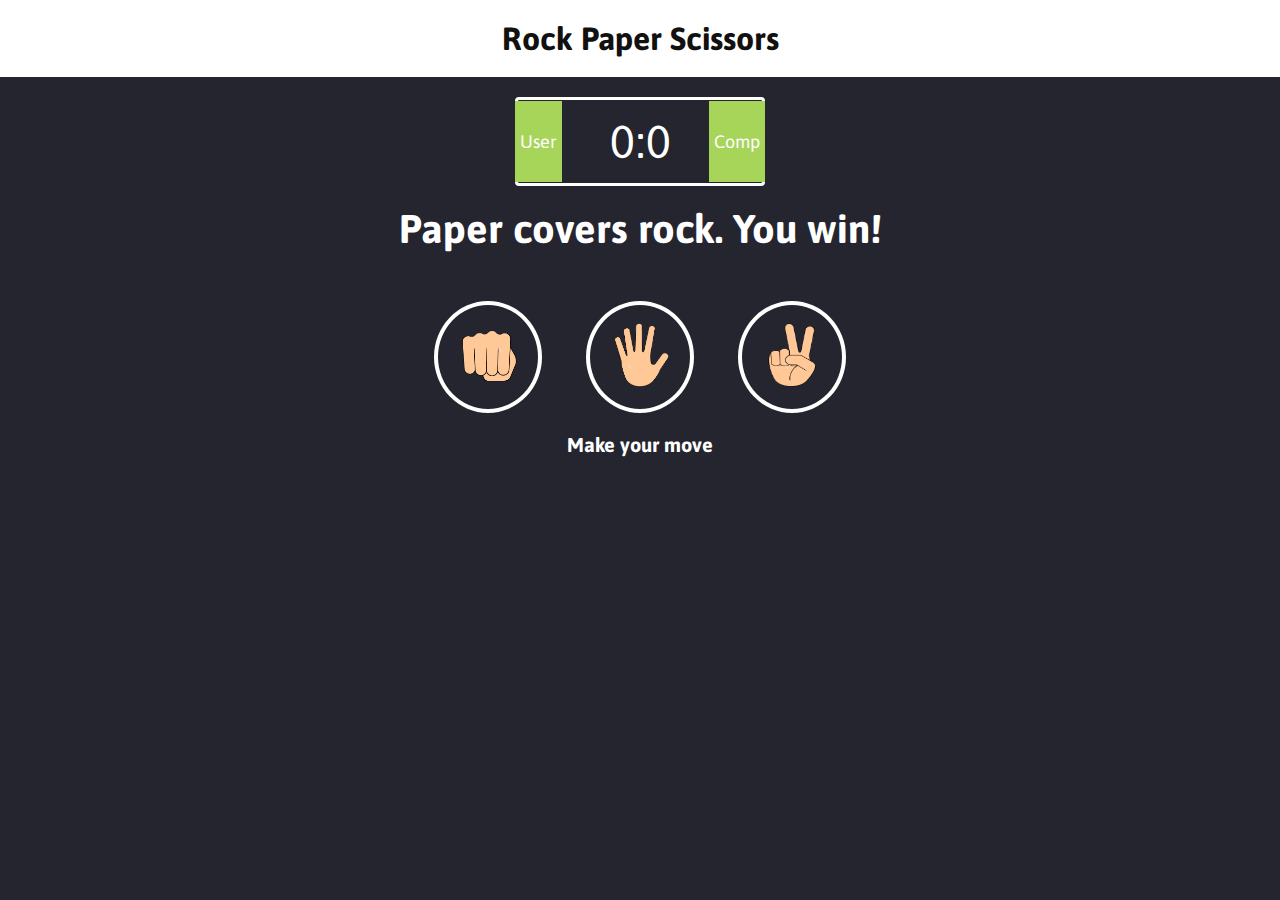
<file: RockPaperScissoors.html>
<!DOCTYPE html>
<html>
<head>
  <title>Rock Paper Scissors</title>
  <meta charset="UTF-8"/>
  <link rel="stylesheet" href="rps.css">
</head>
<body>
  
   <header>
    <h1>Rock Paper Scissors</h1>
  </header>

  <div class="score-board">
    <div id="user-label" class="badge">User</div>
    <div id="computer-label" class="badge">Comp</div>
    <span id="user-score">0</span>:<span id="computer-score">0</span>
  </div>

  <div class="result">
    <p>Paper covers rock. You win!</p>
  </div>

  <div class="choices">
    <div class="choice" id="r">
      <img src="rock.png" alt="Rock">
    </div>
    <div class="choice" id="p">
      <img src="paper.png" alt="Paper">
    </div>
    <div class="choice" id="s">
      <img src="scissors.png" alt="Scissors">
    </div>

    <p id="action-message">Make your move</p>
  </div>
  <script src = "rockPaperScissors.js"> 

  </script>

</body>
</html>
</file>
<file: rps.css>
@import url('https://fonts.googleapis.com/css2?family=Asap:wght@500;600&display=swap');

* {
    margin: 0;
    padding: 0;
    box-sizing: border-box;
}

body {
    background-color: #24252F;
}

header {
    background: white;
    padding: 20px;
}

header > h1 {
    color: #111110;
    text-align: center;
    font-family: Asap, sans-serif;
}

.score-board {
    border: 3px solid white;
    width: 250px;
    margin: 20px auto;
    color: white;
    font-size: 46px;
    border-radius: 4px;
    text-align: center;
    padding: 15px 20px;
    font-family: Asap, sans-serif;
    position: relative;
}

.badge {
    background: #a6d55a;
    color: white;
    font-size: 18px;
    padding: 30px 5px;
    font-family: Asap, sans-serif;
}

#user-label {
    position: absolute;
    top: 1px;
    left: -3px;
}

#computer-label {
    position: absolute;
    top: 1px;
    right: -3px;
}

.result {
    font-size: 40px;
    color: white;
}

.result > p {
    text-align: center;
    font-family: Asap, sans-serif;
    font-weight: bold;
} 

.choices {
    text-align: center;
    margin-top: 50px;
}

.choice {
    border: 4px solid white;
    border-radius: 50%;
    padding: 10px;
    margin: 0 20px;
    display: inline-block;
    transition: all 0.3s ease;
}

.choice:hover {
    cursor: pointer;
    background: #111110;
}

#action-message {
    text-align: center;
    color: white;
    font-family: Asap, sans-serif;
    font-weight: bold;
    font-size: 20px;
    margin-top: 20px;
}

.purple-glow {
    border: 4px solid purple;
    box-shadow: 0 0 10px palevioletred;
}

.red-glow {
    border: 4px solid red;
    box-shadow: 0 0 10px chocolate;
}

.green-glow {
    border: 4px solid green;
    box-shadow: 0 0 10px greenyellow;
}

img {
    height: 80px;
    width: 80px;
}
</file>
